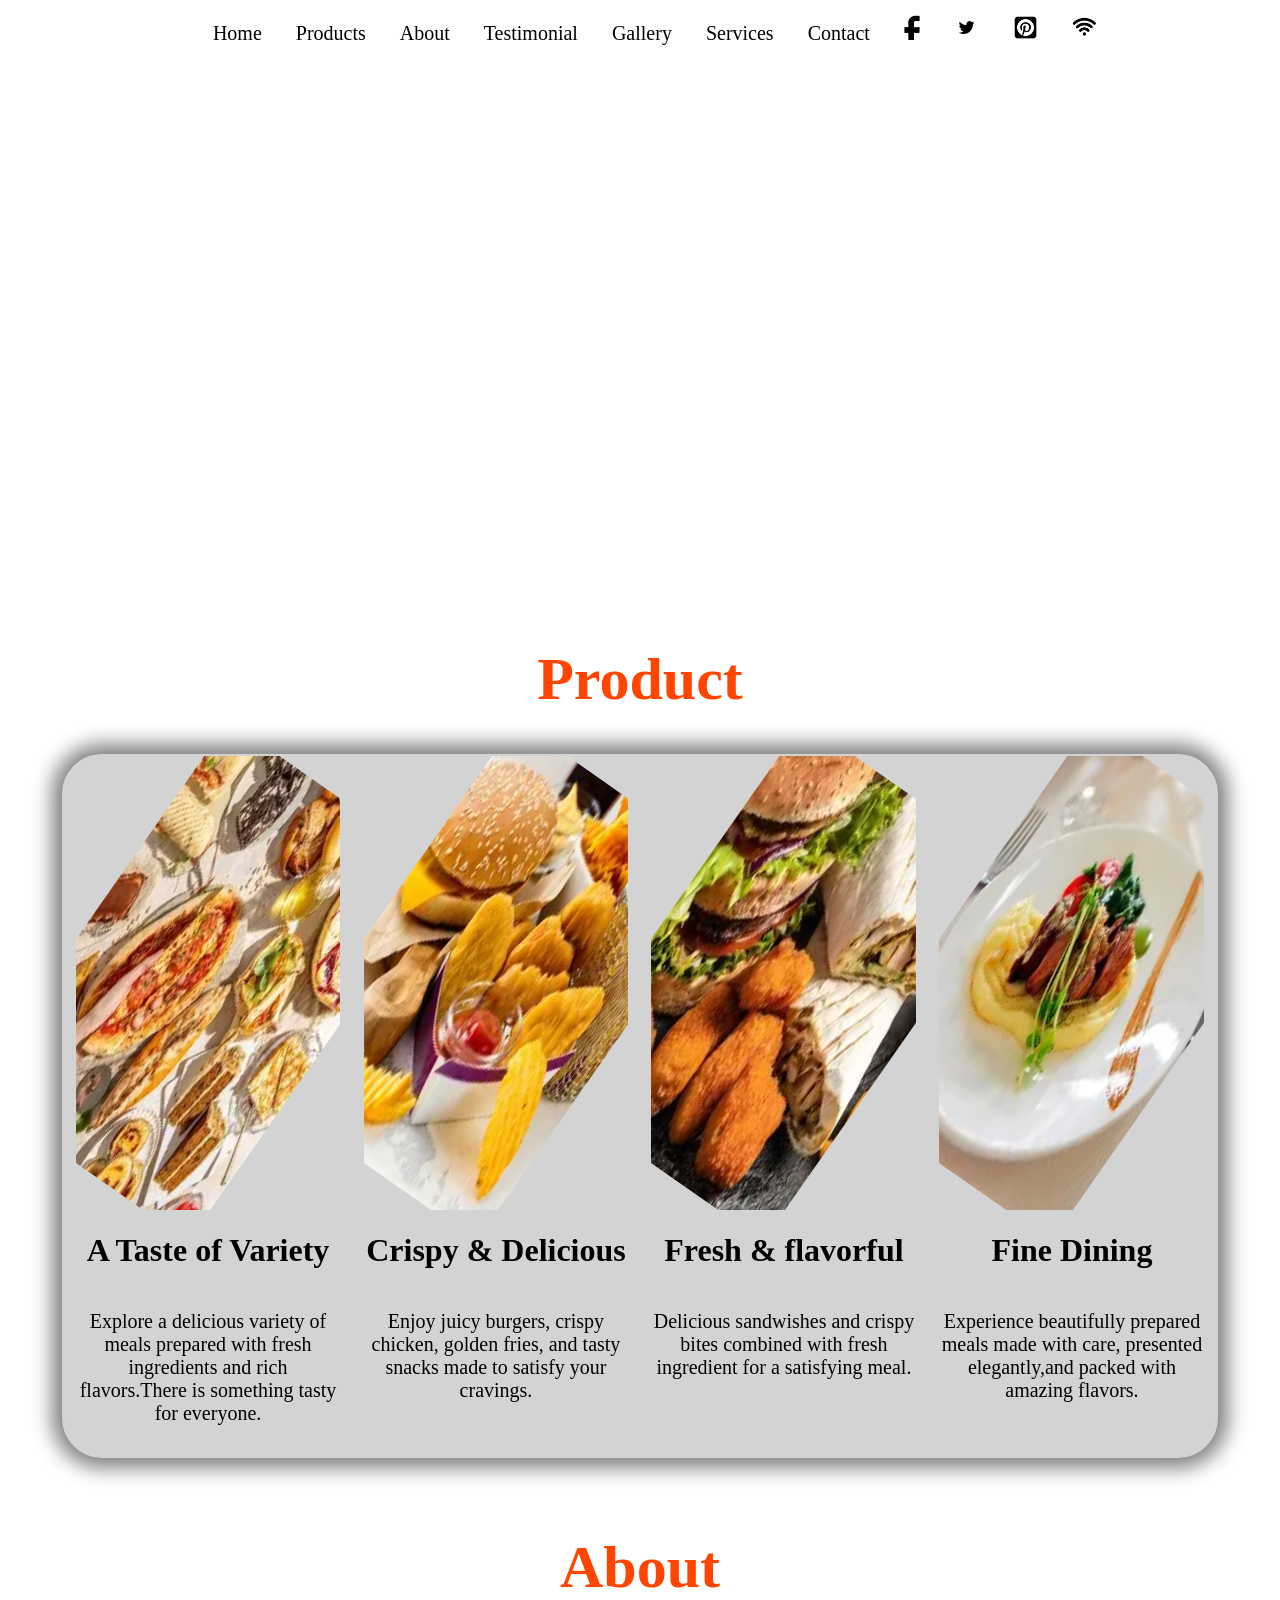
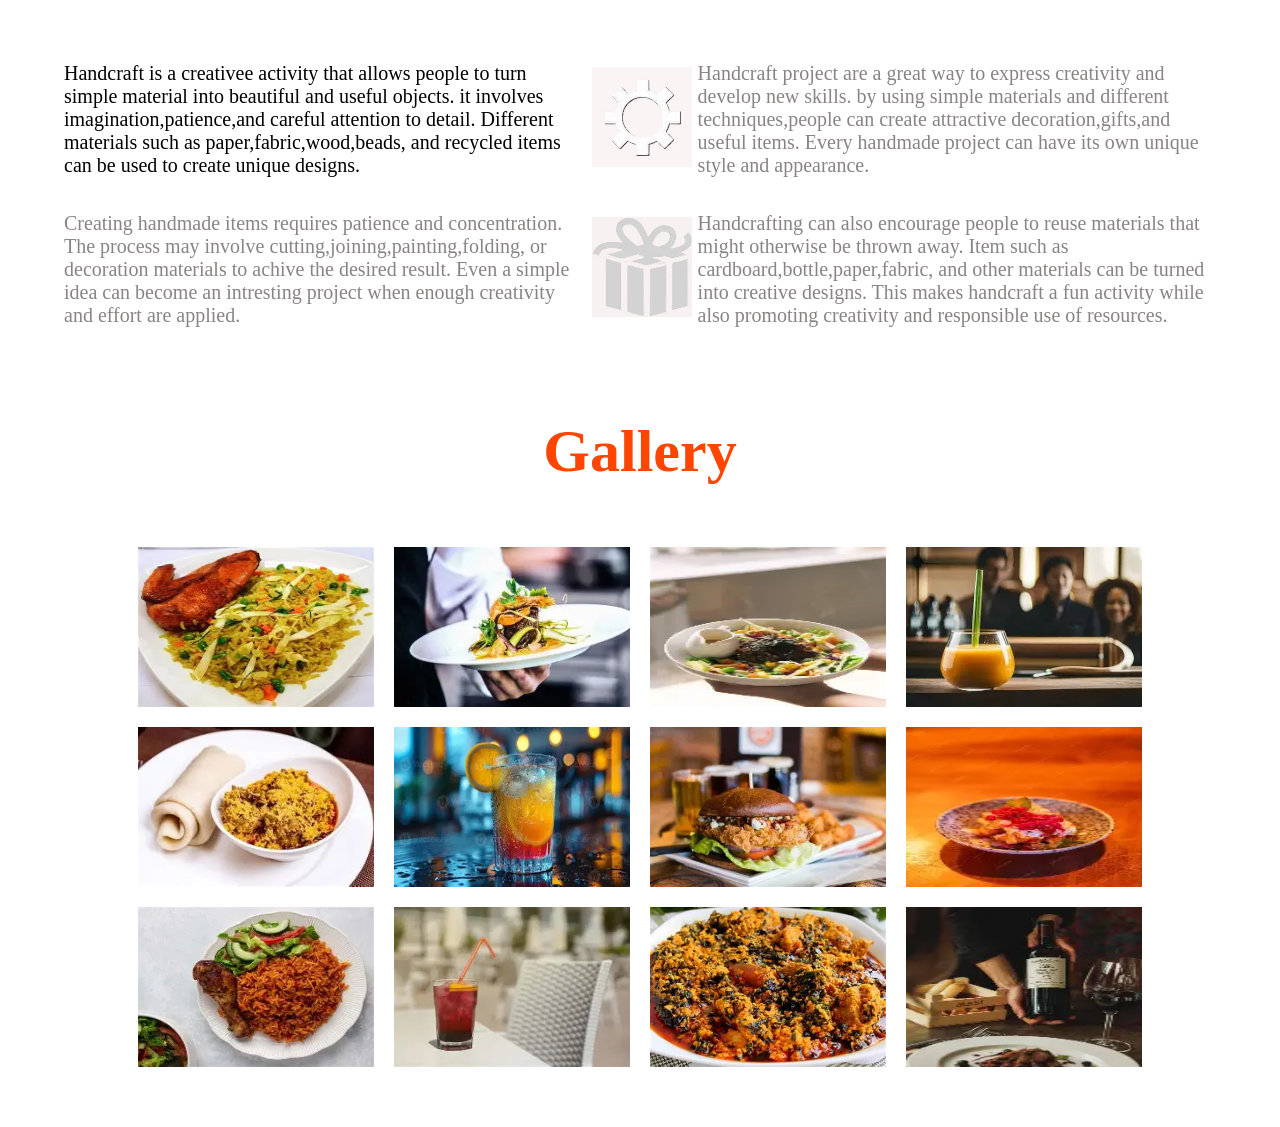
<file: index.html>
<!DOCTYPE html>
<html lang="en">
<head>
    <meta charset="UTF-8">
    <meta name="viewport" content="width=device-width, initial-scale=1.0">
    <title>Document</title>
    <link rel="stylesheet" href="test.css">
</head>
<body>
    <div id="container">
        <div id="navbar">
            <ul>
                <li><a href="#">Home</a></li>
                <li><a href="#">Products</a></li>
                <li><a href="#">About</a></li>
                <li><a href="#">Testimonial</a></li>
                <li><a href="#">Gallery</a></li>
                <li><a href="#">Services</a></li>
                <li><a href="#">Contact</a></li>
                <li><a href="#"><img src="./facebook.png" height="25px"></a></li>
                <li><a href="#"><img src="./twitter.png" height="25px"></a></li>
                <li><a href="#"><img src="./pintrest.png" height="25px"></a></li>
                <li><a href="#"><img src="./wifi.png" height="25px"></a></li>
            </ul>
        </div>
        <div id="banner">
             <div id="hand">
                  <h1>HANDICRAFT</h1>
             </div>
             <div id="p1">
                  <p>A great restaurant is more than just a place to eat; it is a space where people come together to enjoy delicious meals and create memorable moments.</p>
             </div>
             <div id="p2">
                 <p>from <span>$50</span></p>
             </div>
        </div>
        <div id="product">
            <h1>Product</h1>
        </div>
        <div id="showcase">
             <div id="content1">
                <div id="image1">
                    <img src="./res1.webp">
                </div>
                <div id="heading1">
                    <h1>A Taste of Variety</h1>
                </div>
                <div id="text1">
                    <p>Explore a delicious variety of meals prepared with fresh ingredients and rich flavors.There is something tasty for everyone.</p>
                </div>
             </div>
             <div id="content2">
                <div id="image2">
                    <img src="./res2.webp">
                </div>
                <div id="heading2">
                    <h1>Crispy & Delicious</h1>
                </div>
                <div id="text2">
                    <p>Enjoy juicy burgers, crispy chicken, golden fries, and tasty snacks made to satisfy your cravings.</p>
                </div>
             </div>
             <div id="content3">
                <div id="image3">
                    <img src="./res3.webp">
                </div>
                <div id="heading3">
                    <h1>Fresh & flavorful</h1>
                </div>
                <div id="text3">
                    <p>Delicious sandwishes and crispy bites combined with fresh ingredient for a satisfying meal.</p>
                </div>
             </div>
             <div id="content4">
                <div id="image4">
                    <img src="./res4.webp">
                </div>
                <div id="heading4">
                    <h1>Fine Dining</h1>
                </div>
                <div id="text4">
                    <p>Experience beautifully prepared meals made with care, presented elegantly,and packed with amazing flavors.</p>
                </div>
             </div>
        </div>
        <div id="about">
            <h1>About</h1>
        </div>
        <div id="end">
            <div id="about1">
                <p>Handcraft is a creativee activity that allows people to turn simple material into beautiful and useful objects. it involves imagination,patience,and careful attention to detail. Different materials such as paper,fabric,wood,beads, and recycled items can be used to create unique designs.</p>
            </div>
            <div id="fade1"><img src="./set.jpg"></div>
            <div id="about2">
                <p>Handcraft project are a great way to express creativity and develop new skills. by using simple materials and different techniques,people can create attractive decoration,gifts,and useful items. Every handmade project can have its own unique style and appearance.</p>
            </div>
            <div id="about3">
                <p>Creating handmade items requires patience and concentration. The process may involve cutting,joining,painting,folding, or decoration materials to achive the desired result. Even a simple idea can become an intresting project when enough creativity and effort are applied.</p>
            </div>
            <div id="fade2"><img src="./gift.jpg"></div>
            <div id="about4">
                <p>Handcrafting can also encourage people to reuse materials that might otherwise be thrown away. Item such as cardboard,bottle,paper,fabric, and other materials can be turned into creative designs. This makes handcraft a fun activity while also promoting creativity and responsible use of resources. </p>
            </div>
        </div>
        <div id="Gallery"><h1>Gallery</h1></div>
        <div id="gallery">
            <div id="gallerya">
                <div id="gallerya1">
                    <img src="./p11.webp">
                </div>
                <div id="gallerya2">
                    <img src="./p10.webp">
                </div>
                <div id="gallerya3">
                    <img src="./p12.webp">
                </div>
            </div>
            <div id="galleryb">
                <div id="galleryb1">
                    <img src="./p1.webp">
                </div>
                <div id="galleryb2">
                    <img src="./p6.webp">
                </div>
                <div id="galleryb3">
                    <img src="./p8.webp">
                </div>
            </div>
            <div id="galleryc">
                <div id="galleryc1">
                    <img src="./p4.webp">
                </div>
                <div id="galleryc2">
                    <img src="./p2.webp">
                </div>
                <div id="galleryc3">
                    <img src="./p9.webp">
                </div>
            </div>
            <div id="galleryd">
                <div id="galleryd1">
                    <img src="./p7.webp">
                </div>
                <div id="galleryd2">
                    <img src="./p5.webp">
                </div>
                <div id="galleryd3">
                    <img src="./p3.webp">
                </div>
            </div>
        </div>
    </div>
</body>
</html>
</file>
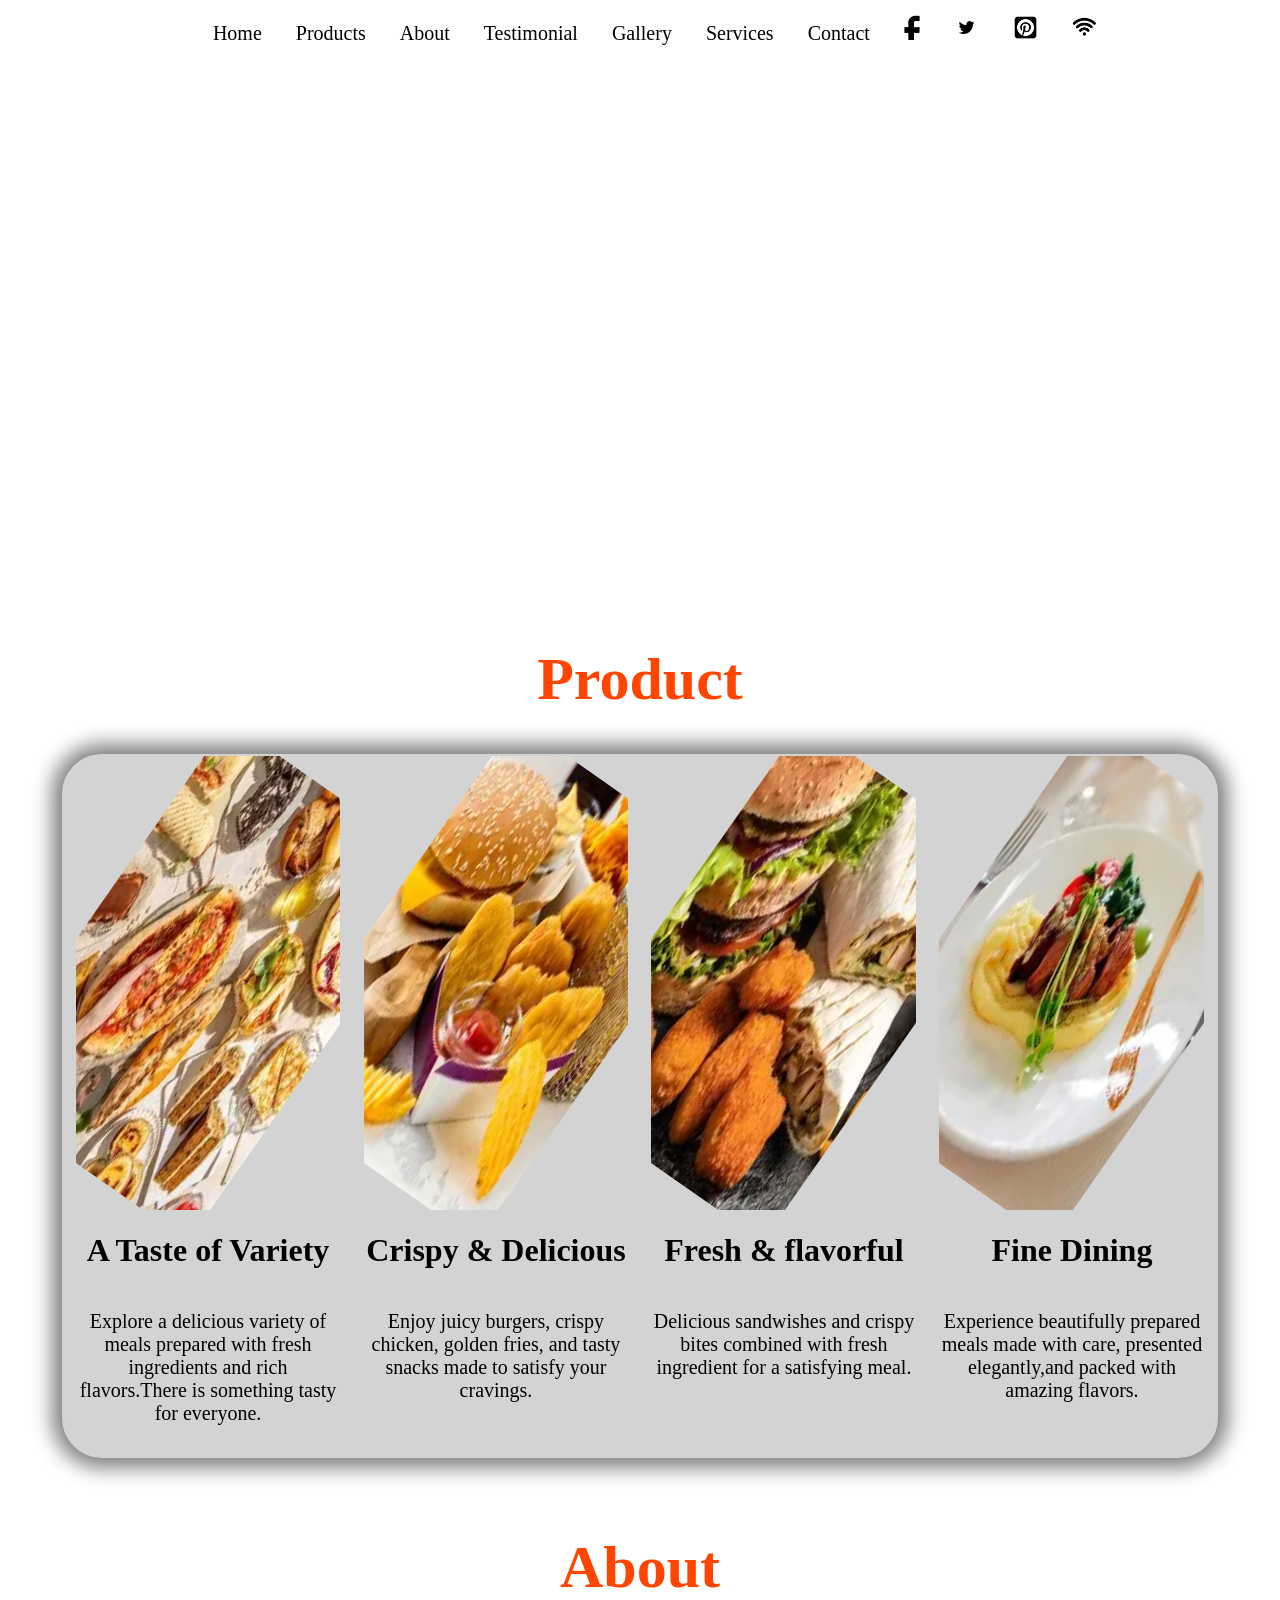
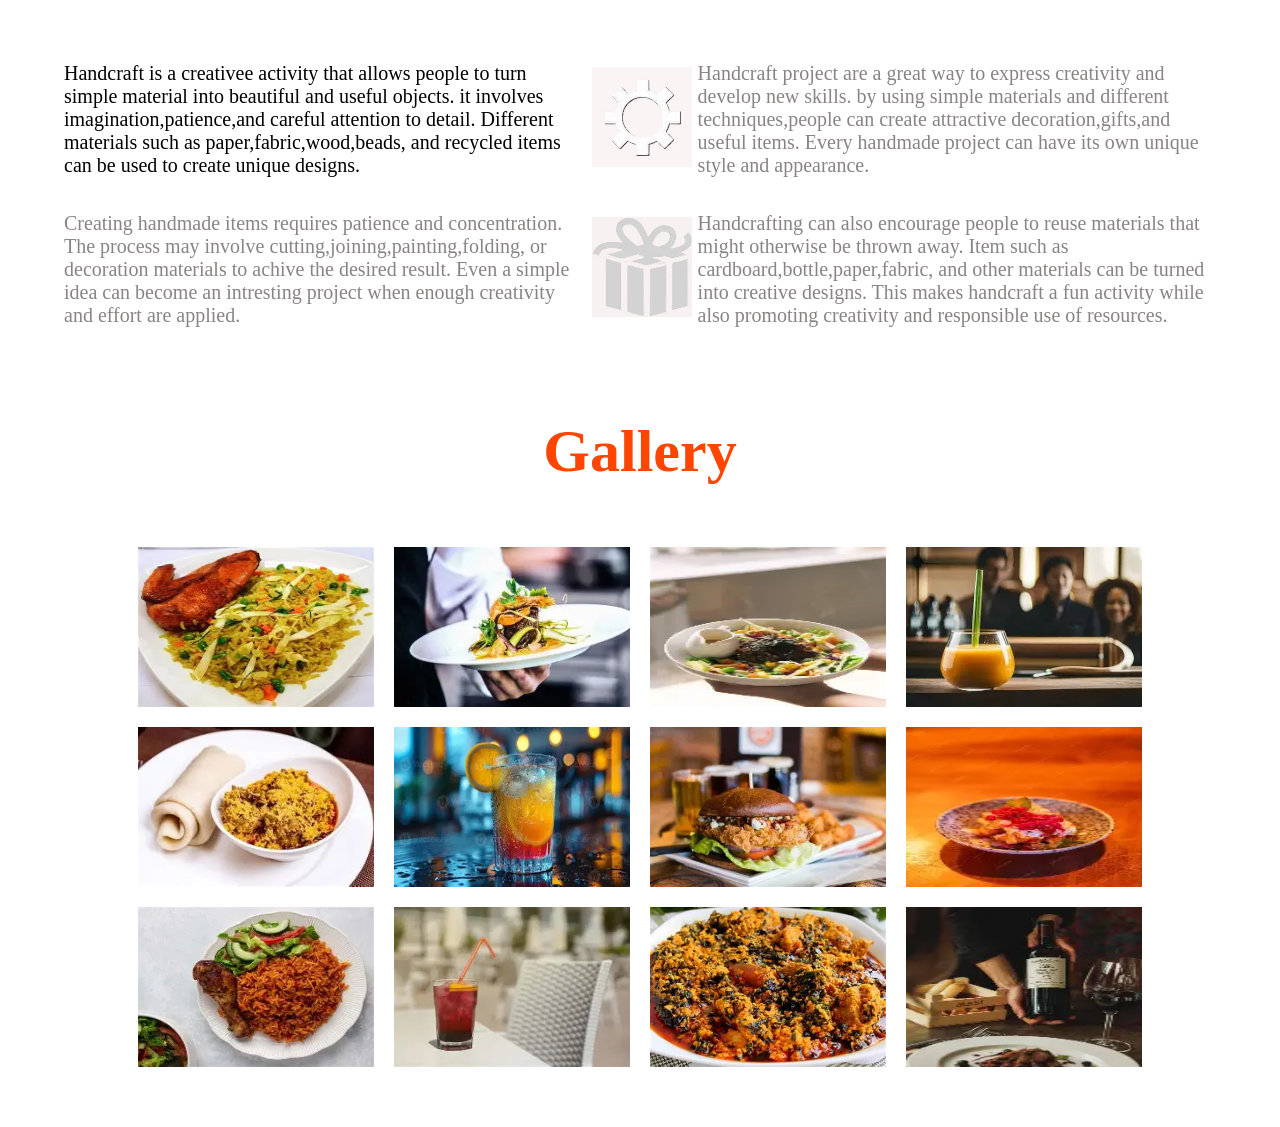
<file: index (2).html>
<!DOCTYPE html>
<html lang="en">
<head>
    <meta charset="UTF-8">
    <meta name="viewport" content="width=device-width, initial-scale=1.0">
    <title>Document</title>
    <link rel="stylesheet" href="test.css">
</head>
<body>
    <div id="container">
        <div id="navbar">
            <ul>
                <li><a href="#">Home</a></li>
                <li><a href="#">Products</a></li>
                <li><a href="#">About</a></li>
                <li><a href="#">Testimonial</a></li>
                <li><a href="#">Gallery</a></li>
                <li><a href="#">Services</a></li>
                <li><a href="#">Contact</a></li>
                <li><a href="#"><img src="./facebook.png" height="25px"></a></li>
                <li><a href="#"><img src="./twitter.png" height="25px"></a></li>
                <li><a href="#"><img src="./pintrest.png" height="25px"></a></li>
                <li><a href="#"><img src="./wifi.png" height="25px"></a></li>
            </ul>
        </div>
        <div id="banner">
             <div id="hand">
                  <h1>HANDICRAFT</h1>
             </div>
             <div id="p1">
                  <p>A great restaurant is more than just a place to eat; it is a space where people come together to enjoy delicious meals and create memorable moments.</p>
             </div>
             <div id="p2">
                 <p>from <span>$50</span></p>
             </div>
        </div>
        <div id="product">
            <h1>Product</h1>
        </div>
        <div id="showcase">
             <div id="content1">
                <div id="image1">
                    <img src="./res1.webp">
                </div>
                <div id="heading1">
                    <h1>A Taste of Variety</h1>
                </div>
                <div id="text1">
                    <p>Explore a delicious variety of meals prepared with fresh ingredients and rich flavors.There is something tasty for everyone.</p>
                </div>
             </div>
             <div id="content2">
                <div id="image2">
                    <img src="./res2.webp">
                </div>
                <div id="heading2">
                    <h1>Crispy & Delicious</h1>
                </div>
                <div id="text2">
                    <p>Enjoy juicy burgers, crispy chicken, golden fries, and tasty snacks made to satisfy your cravings.</p>
                </div>
             </div>
             <div id="content3">
                <div id="image3">
                    <img src="./res3.webp">
                </div>
                <div id="heading3">
                    <h1>Fresh & flavorful</h1>
                </div>
                <div id="text3">
                    <p>Delicious sandwishes and crispy bites combined with fresh ingredient for a satisfying meal.</p>
                </div>
             </div>
             <div id="content4">
                <div id="image4">
                    <img src="./res4.webp">
                </div>
                <div id="heading4">
                    <h1>Fine Dining</h1>
                </div>
                <div id="text4">
                    <p>Experience beautifully prepared meals made with care, presented elegantly,and packed with amazing flavors.</p>
                </div>
             </div>
        </div>
        <div id="about">
            <h1>About</h1>
        </div>
        <div id="end">
            <div id="about1">
                <p>Handcraft is a creativee activity that allows people to turn simple material into beautiful and useful objects. it involves imagination,patience,and careful attention to detail. Different materials such as paper,fabric,wood,beads, and recycled items can be used to create unique designs.</p>
            </div>
            <div id="fade1"><img src="./set.jpg"></div>
            <div id="about2">
                <p>Handcraft project are a great way to express creativity and develop new skills. by using simple materials and different techniques,people can create attractive decoration,gifts,and useful items. Every handmade project can have its own unique style and appearance.</p>
            </div>
            <div id="about3">
                <p>Creating handmade items requires patience and concentration. The process may involve cutting,joining,painting,folding, or decoration materials to achive the desired result. Even a simple idea can become an intresting project when enough creativity and effort are applied.</p>
            </div>
            <div id="fade2"><img src="./gift.jpg"></div>
            <div id="about4">
                <p>Handcrafting can also encourage people to reuse materials that might otherwise be thrown away. Item such as cardboard,bottle,paper,fabric, and other materials can be turned into creative designs. This makes handcraft a fun activity while also promoting creativity and responsible use of resources. </p>
            </div>
        </div>
        <div id="Gallery"><h1>Gallery</h1></div>
        <div id="gallery">
            <div id="gallerya">
                <div id="gallerya1">
                    <img src="./p11.webp">
                </div>
                <div id="gallerya2">
                    <img src="./p10.webp">
                </div>
                <div id="gallerya3">
                    <img src="./p12.webp">
                </div>
            </div>
            <div id="galleryb">
                <div id="galleryb1">
                    <img src="./p1.webp">
                </div>
                <div id="galleryb2">
                    <img src="./p6.webp">
                </div>
                <div id="galleryb3">
                    <img src="./p8.webp">
                </div>
            </div>
            <div id="galleryc">
                <div id="galleryc1">
                    <img src="./p4.webp">
                </div>
                <div id="galleryc2">
                    <img src="./p2.webp">
                </div>
                <div id="galleryc3">
                    <img src="./p9.webp">
                </div>
            </div>
            <div id="galleryd">
                <div id="galleryd1">
                    <img src="./p7.webp">
                </div>
                <div id="galleryd2">
                    <img src="./p5.webp">
                </div>
                <div id="galleryd3">
                    <img src="./p3.webp">
                </div>
            </div>
        </div>
    </div>
</body>
</html>
</file>
<file: test.css>
body{
    margin: 0;
}
#container{
    height: auto;
    overflow: hidden;
    margin:0;
    padding:0;
}
#navbar{
    /*background-color: bisque;*/
    margin: 0;
    padding: 0;
    width: 100%;
    overflow: hidden;
}
#navbar ul{
    list-style-type: none;
    display: block;
    padding-left: 30px;
    margin: 0;
    text-align: center;
}
#navbar ul li{
    padding-left:0;
    display: inline-block;
}
#navbar ul li a{
    text-decoration: none;
    color: black;
    padding-left: 15px;
    padding-right: 15px;
    padding-bottom: 15px;
    padding-top: 15px;
    font-size: 20px;
    transition: 0.5s;
    display: block;
}
#banner{
    background-image:linear-gradient(rgba(0,0,0,0.70)),url(restaurant.jpg);
    width: 100%;
    height: 550px;
    background-repeat: no-repeat;
    background-size: cover;
    background-position: center;
    background-attachment: fixed;
    overflow: hidden;
}
#hand{
    width: 100%;
    height: 240px;
    overflow: hidden;
    padding: 0;
}
#hand h1{
    color:white;
    padding-left: 230px;
    color: white;
    font-weight: bold;
    font-family: Comic Sans MS;
    font-size: 100px;
    padding-top: 40px;
}
#p1{
    font-size: 35px;
    padding-left: 230px;
    width: 700px;
    color: white;
    font-family: Chiller;
    margin-top: -40px;
    padding-bottom: -10px;
}
#p2{
    font-size: 45px;
    padding-left: 230px;
    color: white;
    font-family: Chiller;
    padding-top: -10px;
    margin-top: -20px;
}
#p2 span{
    font-family: Chiller;
    font-size: 60px;
}
#product{
    background-color: white;
    overflow: hidden;
    padding-top: 0;
    margin-top: 0;
}
#product h1{
    font-size: 60px;
    color: orangered;
    overflow: hidden;
    text-align: center;
    padding-top: 35px;
    margin-top: 0;
    font-family: Cooper Black;
}
#showcase{
    background-color: rgb(212, 211, 211);
    width: 90%;
    height: 700px;
    margin: auto;
    display: flex;
    overflow: hidden;
    border: 2px solid rgb(212, 211, 211);
    box-shadow: 0px 0px 20px 10px gray;
    border-radius: 40px;
}
#content1{
    /*background-color: blue;*/
    height: 750px;
    width: 23%;
    float: left;
    margin:0 1% 0  1%;
    overflow: hidden;
}
#content2{
    /*background-color: red;*/
    height: 750px;
    width: 23%;
    float: left;
    margin:0 1% 0  1%;
    overflow: hidden;
}
#content3{
    /*background-color: gold;*/
    height: 750px;
    width: 23%;
    float: left;
    margin:0 1% 0  1%;
    overflow: hidden;
}
#content4{
    /*background-color: brown;*/
    height: 750px;
    width: 23%;
    float: left;
    margin:0 1% 0  1%;
    overflow: hidden;
}
#image1{
    width: 100%;
    padding: 0px;
    overflow: hidden;
    border-radius: 50px;
}
#image1 img{
    width: 100%;
    height: 450px;
    transform: rotate(35deg);
    transition: 0.5s;
}
#image1 img:hover{
    transform: scale(1.1);
}
#image2{
    width: 100%;
    padding: 0px;
    overflow: hidden;
    border-radius: 50px;
}
#image2 img{
    width: 100%;
    height: 450px;
    transform: rotate(35deg);
    transition: 0.5s;
}
#image2 img:hover{
    transform: scale(1.1);
}
#image3{
    width: 100%;
    padding: 0px;
    overflow: hidden;
    border-radius: 50px;
}
#image3 img{
    width: 100%;
    height: 450px;
    transform: rotate(35deg);
    transition: 0.5s;
}
#image3 img:hover{
    transform: scale(1.1);
}
#image4{
    width: 100%;
    padding: 0px;
    overflow: hidden;
    border-radius: 50px;
}
#image4 img{
    width: 100%;
    height: 450px;
    transform: rotate(35deg);
    transition: 0.5s;
}
#image4 img:hover{
    transform: scale(1.1);
}
#heading1{
    text-align: center;
    width: 100%;
    overflow: hidden;
}
#heading2{
    text-align: center;
    width: 100%;
    overflow: hidden;
}
#heading3{
    text-align: center;
    width: 100%;
    overflow: hidden;
}
#heading4{
    text-align: center;
    width: 100%;
    overflow: hidden;
}
#text1{
    font-size: 20px;
    font-weight: 80px;
    text-align: center;
    font-family: Gabriola;
}
#text2{
    font-size: 20px;
    font-weight: 80px;
    text-align: center;
    font-family: Gabriola;
}
#text3{
    font-size: 20px;
    font-weight: 80px;
    text-align: center;
    font-family: Gabriola;
}
#text4{
    font-size: 20px;
    font-weight: 80px;
    text-align: center;
    font-family: Gabriola;
}
#about{
    background-color: white;
    overflow: hidden;
    padding-top: 0;
    margin-top: 40px;
}
#about h1{
    font-size: 60px;
    color: orangered;
    overflow: hidden;
    text-align: center;
    padding-top: 35px;
    margin-top: 0;
    font-family: Cooper Black;
}
#end{
    width: 90%;
    height: 300px;
    background-color: aqua;
    margin: auto;
}
#about1{
    background-color: white;
    width: 45%;
    height: 150px;
    float: left;
}
#about1 p{
    font-size: 20px;
}
#fade1{
    background-color: white;
    width: 10%;
    height: 150px;
    float: left;
}
#about2{
    background-color: white;
    width: 45%;
    height: 150px;
    float: right;
}
#about2 p{
    font-size: 20px;
    color: rgb(136, 132, 132);
}
#about3{
    background-color: white;
    width: 45%;
    height: 150px;
    float: left;
}
#about3 p{
    font-size: 20px;
    color: rgb(136, 132, 132);
}
#fade2{
    background-color: white;
    width: 10%;
    height: 150px;
    float: left;
}
#about4{
    background-color: white;
    width: 45%;
    height: 150px;
    float: left;
}
#about4 p{
    font-size: 20px;
    color: rgb(136, 132, 132);
}
#fade1 img{
    width: 100px;
    margin: auto;
    overflow: hidden;
    padding-left: 10px;
    padding-right: 40px;
    padding-bottom: 10px;
    padding-top: 25px;
}
#fade2 img{
    width: 100px;
    margin: auto;
    overflow: hidden;
    padding-left: 10px;
    padding-right: 40px;
    padding-bottom: 10px;
    padding-top: 25px;
}
#Gallery{
    background-color: white;
    overflow: hidden;
    padding-top: 0;
    margin-top: 40px;
}
#Gallery h1{
    font-size: 60px;
    color: orangered;
    overflow: hidden;
    text-align: center;
    padding-top: 35px;
    margin-top: 0;
    font-family: Cooper Black;
}
#gallery{
    width: 80%;
    height: 600px;
    /*background-color: aqua;*/
    margin: auto;
}
#gallerya{
    width: 23%;
    height: 600px;
    /*background-color: blue;*/
    float: left;
    margin: 0 1% 0 1%;
}
#galleryb{
    width: 23%;
    height: 600px;
    /*background-color: green;*/
    float: left;
    margin: 0 1% 0 1%;
}
#galleryc{
    width: 23%;
    height: 600px;
    /*background-color: orangered;*/
    float: left;
    margin: 0 1% 0 1%;
}
#galleryd{
    width: 23%;
    height: 600px;
    /*background-color: yellow;*/
    float: left;
    margin: 0 1% 0 1%;
}
#gallerya1{
    width: 100%;
    height: 160px;
    background-color: red;
    margin: 20px 0 20px 0;
}
#gallerya2{
    width: 100%;
    height: 160px;
    background-color: brown;
    margin: 20px 0 20px 0;
}
#gallerya3{
    width: 100%;
    height: 160px;
    background-color: gold;
    margin: 20px 0 20px 0;
}
#galleryb1{
    width: 100%;
    height: 160px;
    background-color: purple;
    margin: 20px 0 20px 0;
}
#galleryb2{
    width: 100%;
    height: 160px;
    background-color: gray;
    margin: 20px 0 20px 0;
}
#galleryb3{
    width: 100%;
    height: 160px;
    background-color: violet;
    margin: 20px 0 20px 0;
}
#galleryc1{
    width: 100%;
    height: 160px;
    background-color: skyblue;
    margin: 20px 0 20px 0;
}
#galleryc2{
    width: 100%;
    height: 160px;
    background-color: seagreen;
    margin: 20px 0 20px 0;
}
#galleryc3{
    width: 100%;
    height: 160px;
    background-color: salmon;
    margin: 20px 0 20px 0;
}
#galleryd1{
    width: 100%;
    height: 160px;
    background-color: chocolate;
    margin: 20px 0 20px 0;
}
#galleryd2{
    width: 100%;
    height: 160px;
    background-color: chartreuse;
    margin: 20px 0 20px 0;
}
#galleryd3{
    width: 100%;
    height: 160px;
    background-color: crimson;
    margin: 20px 0 20px 0;
}
#gallerya1 img{
    height: 100%;
    width: 100%;
}
#gallerya2 img{
    height: 100%;
    width: 100%;
}
#gallerya3 img{
    height: 100%;
    width: 100%;
}
#galleryb1 img{
    height: 100%;
    width: 100%;
}
#galleryb2 img{
    height: 100%;
    width: 100%;
}
#galleryb3 img{
    height: 100%;
    width: 100%;
}
#galleryc1 img{
    height: 100%;
    width: 100%;
}
#galleryc2 img{
    height: 100%;
    width: 100%;
}
#galleryc3 img{
    height: 100%;
    width: 100%;
}
#galleryd1 img{
    height: 100%;
    width: 100%;
}
#galleryd2 img{
    height: 100%;
    width: 100%;
}
#galleryd3 img{
    height: 100%;
    width: 100%;
}
@media screen and (max-width: 600px) {

    html {
        overflow-x: hidden;
    }

    body {
        margin: 0;
        overflow-x: hidden;
    }

    #container {
        width: 1000px;
        transform: scale(0.40);
        transform-origin: top left;
    }
}
</file>
